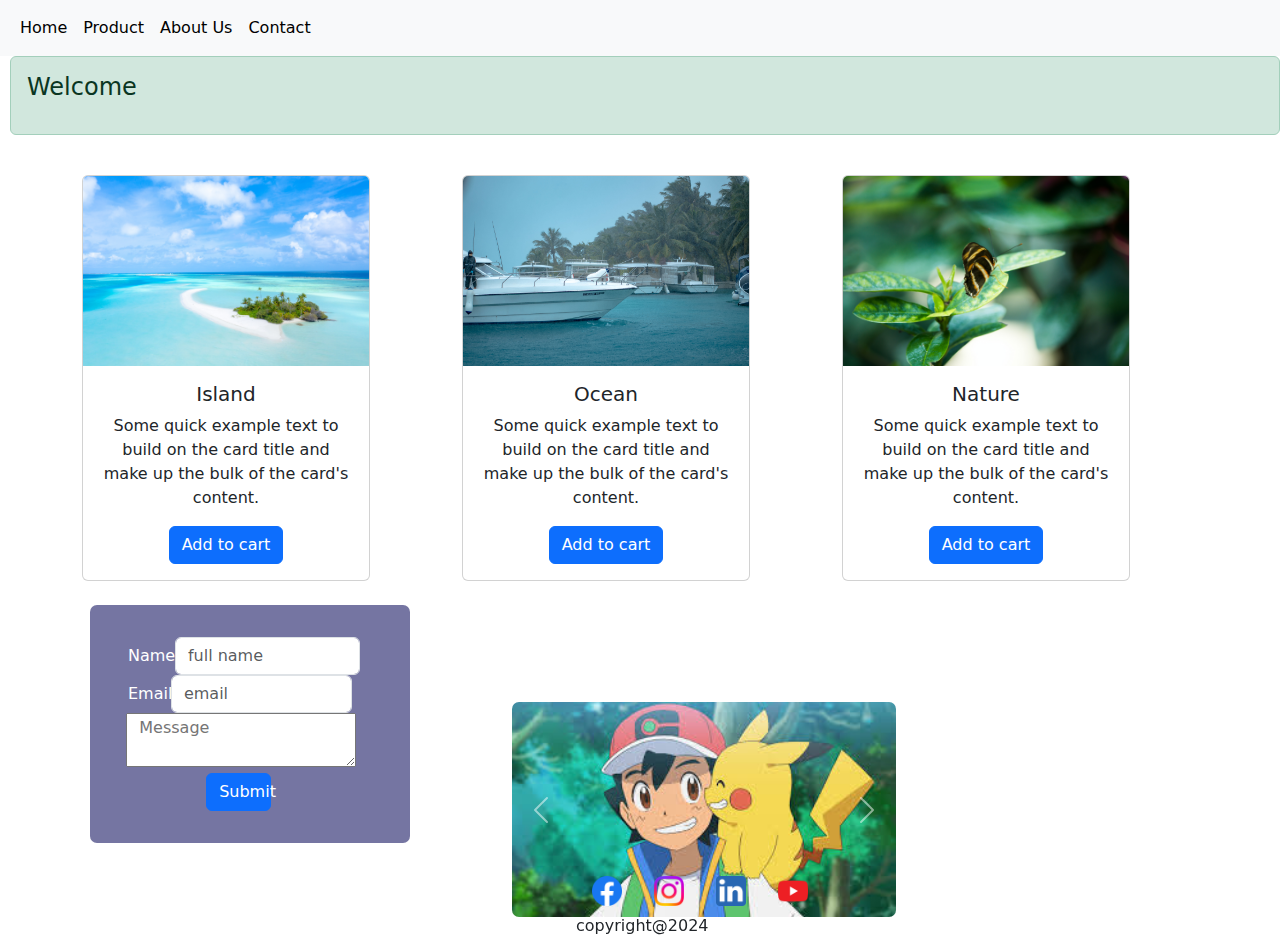
<file: index.html>
<!doctype html>
<html lang="en">

<head>
  <meta charset="utf-8">
  <meta name="viewport" content="width=device-width, initial-scale=1">
  <title>Bootstrap demo</title>
  <link rel="stylesheet" href="style.css">
  <link href="https://cdn.jsdelivr.net/npm/bootstrap@5.3.3/dist/css/bootstrap.min.css" rel="stylesheet"
    integrity="sha384-QWTKZyjpPEjISv5WaRU9OFeRpok6YctnYmDr5pNlyT2bRjXh0JMhjY6hW+ALEwIH" crossorigin="anonymous">

</head>

<body>
  <header>
    <nav class="navbar navbar-expand-lg bg-body-tertiary">
      <div class="container-fluid ">
        <button class="navbar-toggler" type="button" data-bs-toggle="collapse" data-bs-target="#navbarNav"
          aria-controls="navbarNav" aria-expanded="false" aria-label="Toggle navigation">
          <span class="navbar-toggler-icon"></span>
        </button>
        <div class="collapse navbar-collapse" id="navbarNav">
          <ul class="navbar-nav">
            <li class="nav-item">
              <a class="nav-link active" aria-current="page" href="#">Home</a>
            </li>
            <li class="nav-item">
              <a class="nav-link active" aria-current="page" href="#">Product</a>
            </li>
            <li class="nav-item">
              <a class="nav-link active" aria-current="page" href="#">About Us</a>
            </li>
            <li class="nav-item">
              <a class="nav-link active" aria-current="page" href="#">Contact</a>
            </li>
          </ul>
        </div>
      </div>
    </nav>
    <!-- Navbar content -->
    </nav>
  </header>

  <main>
    <section class="hero welcome " id="welcome">
      <div class="alert alert-success" role="alert">
        <h4 class="alert-heading">Welcome</h4>
        <p></p>
        <p class="mb-0"></p>
      </div>
    </section>
    <br>
    <div class="container text-center">
      <div class="row">
        <div class="col">
          <div class="card" style="width: 18rem;">
            <img src="pexels-asad-photo-maldives-12807062.jpg"
              src="./product/pro/pexels-asad-photo-maldives-12807062.jpg" class="card-img-top" alt="Island Image">
            <div class="card-body">
              <h5 class="card-title">Island</h5>
              <p class="card-text">Some quick example text to build on the card title and make up the bulk of the card's
                content.</p>
              <a href="product1.html" href="product/product1.html" class="btn btn-primary">Add to cart</a>
            </div>
          </div>
        </div>
        <div class="col">
          <div class="card" style="width: 18rem;">
            <img src="pexels-asad-photo-maldives-12877366.jpg " src="./product/pro/pexels-asad-photo-maldives-12877366"
              class="card-img-top" alt="Ocean Image">
            <div class="card-body">
              <h5 class="card-title">Ocean</h5>
              <p class="card-text">Some quick example text to build on the card title and make up the bulk of the card's
                content.</p>
              <a href="product2.html" href="./product/product2.html" class="btn btn-primary">Add to cart</a>
            </div>
          </div>
        </div>
        <div class="col">
          <div class="card" style="width: 18rem;">
            <img src="pexels-norja-vanderelst-405202.jpg" src="./product/pro/pexels-norja-vanderelst-405202.jpg"
              class="card-img-top" alt="Nature Image">
            <div class="card-body">
              <h5 class="card-title">Nature</h5>
              <p class="card-text">Some quick example text to build on the card title and make up the bulk of the card's
                content.</p>
              <a href="product3.html" href="./product/product3.html" class="btn btn-primary">Add to cart</a>
            </div>
          </div>
        </div>
      </div>
    </div>

    <!-- contact us section -->
    <br>
    <section class="form">
      <form action="">

        <div class="row">
          <div class="row mb-3">
            <label for="inputName " class="col-sm-2 col-form-label ">Name:</label>
            <div class="col-sm-10">
              <input type="text" placeholder="full name" class="form-control e-label" id="inputName">
            </div>

            <div class="row mb-3">
              <label for="inputEmail3 " class="col-sm-2 col-form-label ">Email:</label>
              <div class="col-sm-10">
                <input type="email" placeholder="email" class="form-control e-label" id="inputEmail3">
              </div>
              <textarea name="" id="" placeholder="Message"></textarea>
              <br><button type="button" class="btn btn-primary">Submit</button>

            </div>
      </form>
    </section>

    <section class="carousel-inner-sec">
      <div id="carouselExampleControlsNoTouching" class="carousel slide" data-bs-touch="false">
        <div class="carousel-inner">
          <div class="carousel-item active">
            <img src="ash.jpeg" src="./images/testimonial/ash.jpeg" class="d-block w-100" alt="...">
          </div>
          <div class="carousel-item">
            <img src="testi 2.jpeg" src="./images/testimonial/testi 2.jpeg" class="d-block w-100" alt="..."
              height="168px" width="300px">
          </div>
          <div class="carousel-item">
            <img src="testi 3.jpeg" src="./images/testimonial/testi 3.jpeg" class="d-block w-100" alt="...0"
              height="168px" width="300px">
          </div>
        </div>
        <button class="carousel-control-prev" type="button" data-bs-target="#carouselExampleControlsNoTouching"
          data-bs-slide="prev">
          <span class="carousel-control-prev-icon" aria-hidden="true"></span>
          <span class="visually-hidden">Previous</span>
        </button>
        <button class="carousel-control-next" type="button" data-bs-target="#carouselExampleControlsNoTouching"
          data-bs-slide="next">
          <span class="carousel-control-next-icon" aria-hidden="true"></span>
          <span class="visually-hidden">Next</span>
        </button>
      </div>
    </section>

  </main>

  <footer>
    <!-- bottom section -->


    <section class="last">
      <ul class="nav justify-content-center">

        <li class="nav-item">
          <a class="nav-link" href="#"><img src="fb.png" src="./images/icon/fb.png" alt="" class="icon"></a>
        </li>
        <li class="nav-item">
          <a class="nav-link" href="#"><img src="insta.png" src="./images/icon/insta.png" class="icon"></a>
        </li>
        <li class="nav-item">
          <a class="nav-link" href="#"><img src="linkdin.png" src="./images/icon/linkdin.png" alt="" class="icon"></a>
        </li>

        <li class="nav-item">
          <a class="nav-link" href="#"><img src="youtube.png" src="./images/icon/youtube.png" alt="" class="icon"></a>
        </li>
      </ul>
      <div>copyright@2024</div>
    </section>

  </footer>

</body>

</html>
</file>
<file: style.css>
@media screen and (width:360px),
(height:640px) {
    .last {
        margin-right: 20%;
    }

 
.form {
    width: 99%;
    margin-left: 7%;
    border: 2px solid black;
    padding-top: 2.5%;
    padding-left: 3%;
    background-color: rgb(117, 117, 162);
    color: white;
    border-radius: 7px;
    border: none;
}
}

.welcome {
    margin-left: 10px;
}

.icon {
    height: 30px;
    width: 30px;
}

footer .last {
    position: absolute;
    ;
    left: 45%;
    margin-top: 2%;
}

.form {
    width: 25%;
    margin-left: 7%;
    border: 2px solid black;
    padding-top: 2.5%;
    padding-left: 3%;
    background-color: rgb(117, 117, 162);
    color: white;
    border-radius: 7px;
    border: none;
}

.form textarea {
    width: 89%;
    margin-left: 4%;
}

.form button {
    width: 25%;
    margin-left: 35%;
    margin-top: 2%;
}

.form #inputName {
    width: 88%;
}

.form #inputEmail3 {
    width: 95%;
}

.carousel-inner-sec {
    margin-left: 40%;
    position: absolute;
    top: 78%;
    width: 30%;
    height: 20%;
}

.carousel-inner img {
    border-radius: 7px;
    height: 100%;
    width: 100%;
}
</file>
